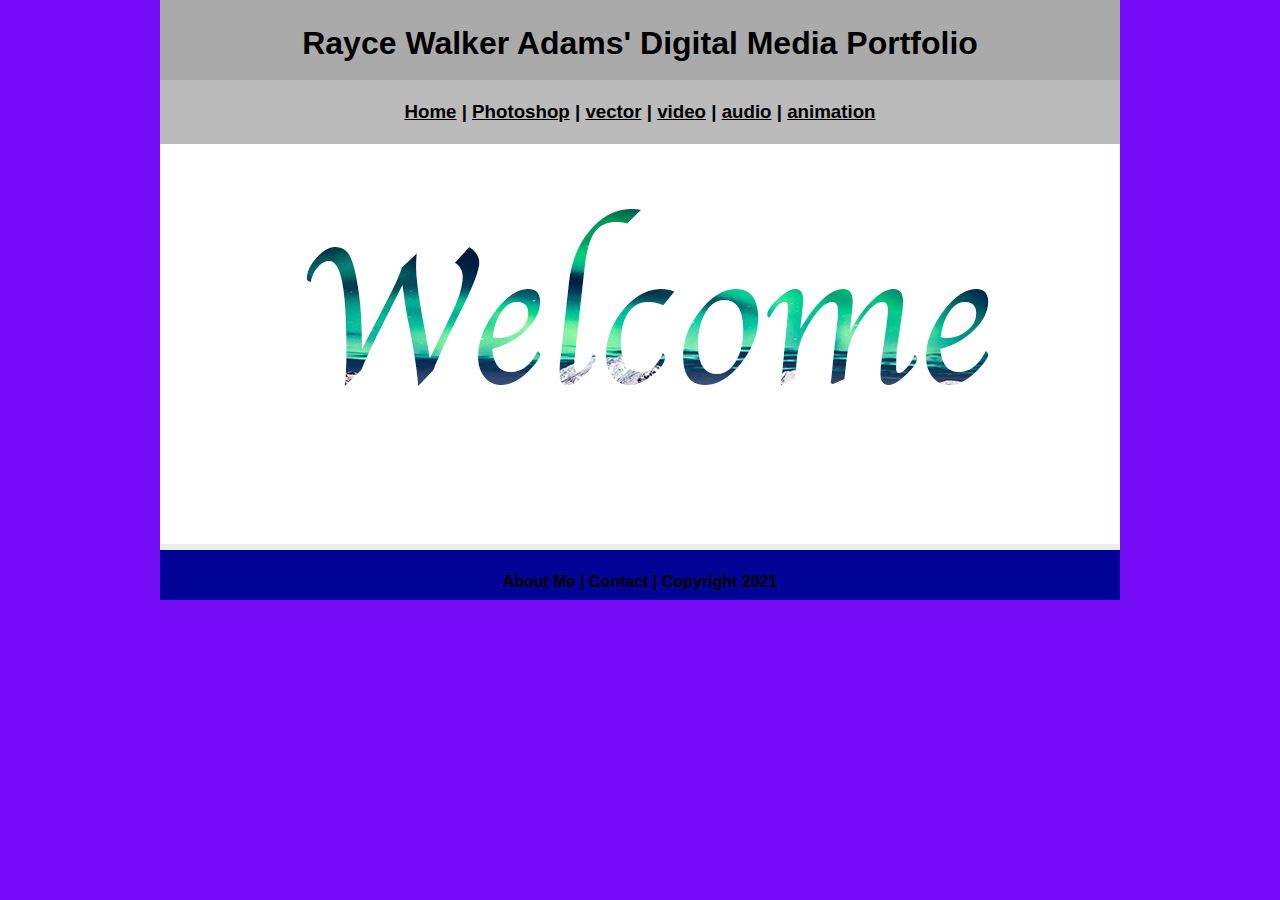
<file: index.html>
<!DOCTYPE html>
<html class="homePage">
<head>
	<!-- This is a comment! Text here will be ignored by the browser. -->
	<meta charset="UTF-8">
	<title>My Portfolio</title>
	<link href="myCSS.css" rel="stylesheet" type="text/css">
</head>
<body>
<div class="container">
  <div class="header">
  	<h1>Rayce Walker Adams' Digital Media Portfolio</h1>
  </div>
  <div class="nav">
    <h3><a href="index.html">Home</a> | <a href="raster/index.html">Photoshop</a> | <a href="vector/index.html">vector</a> | <a href="video/index.html">video</a> | <a href="audio/index.html">audio</a> | <a href="animation/index.html">animation</a>
  </div>
  <div class="content">
	  <img src="raster/welcome.jpg" alt="welcome"width="960">
	  </div>
  <div class="footer">
    <h4>About Me | Contact | Copyright 2021</h4>
  </div>
</div>
</body>
</html>
</file>
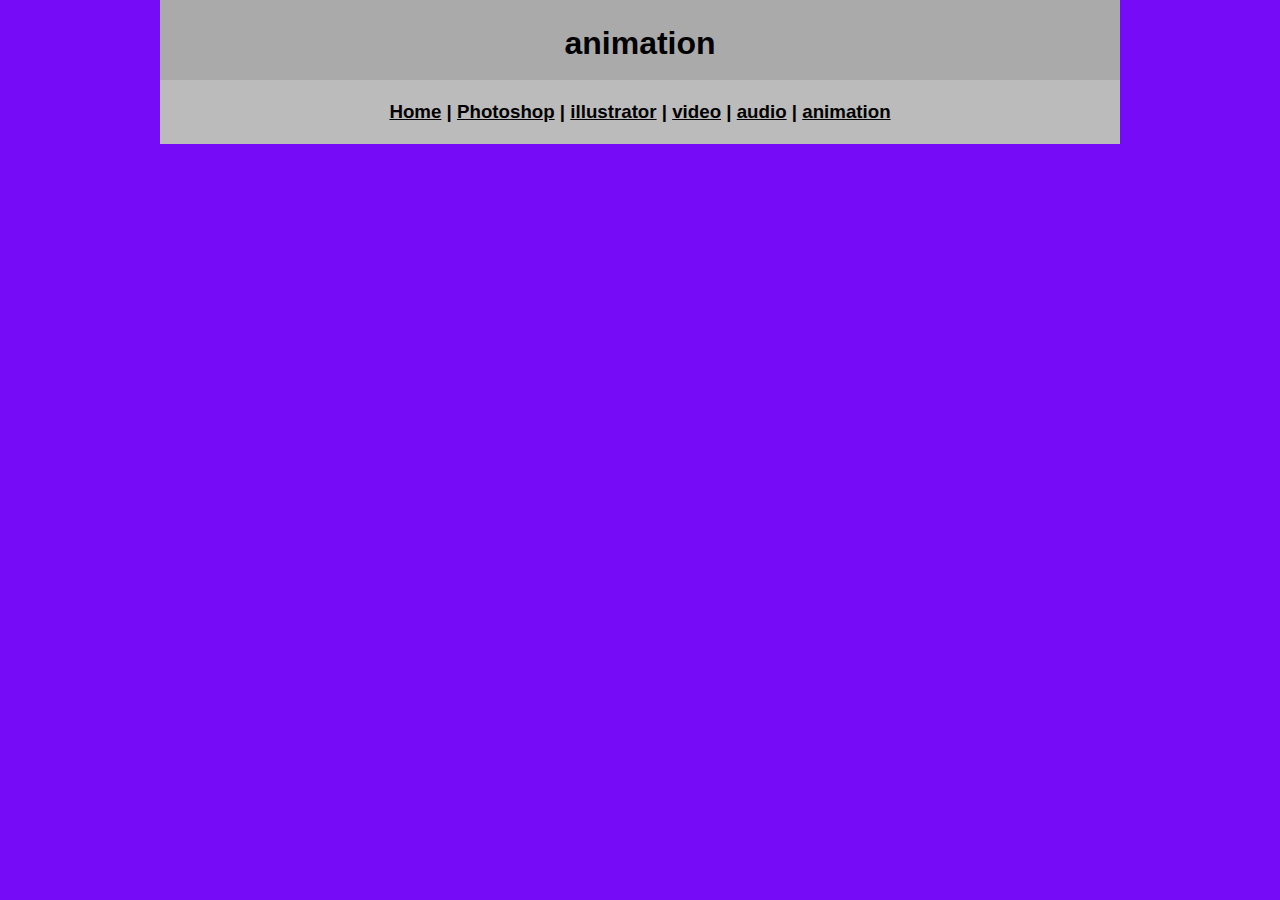
<file: animation/index.html>
<!DOCTYPE html>
<html class="homePage">
<head>
	<!-- This is a comment! Text here will be ignored by the browser. -->
	<meta charset="UTF-8">
	<title>animation</title>
	<link href="../myCSS.css" rel="stylesheet" type="text/css">
</head>
<body>
<div class="container">
  <div class="header">
  	<h1>animation</h1>
  </div>
  <div class="nav">
    <h3><a href="../index.html">Home</a> | <a href="../raster/index.html">Photoshop</a> | <a href="../vector/index.html">illustrator</a> | <a href="../video/index.html">video</a> | <a href="../audio/index.html">audio</a> | <a href="animation/index.html">animation</a>
  </div>
  <div class="content">
	  </div>
	  <video width="320" height="240" autoplay>
 	 <source src="30secfinal.fla" type="annimation/fla">
 	 <source src="30secfinal.ogg" type="annimation/ogg">
		  <video width="320" height="240" autoplay>
	  <source src="walkecylce-1.fla" type="annimation/fla">
	  <source src="walkcycle-1.ogg" type="annimation/ogg">
  <div class="footer">
    <h4>About Me | Contact | Copyright 2021</h4>
  </div>
</div>
</body>
</html>
</file>
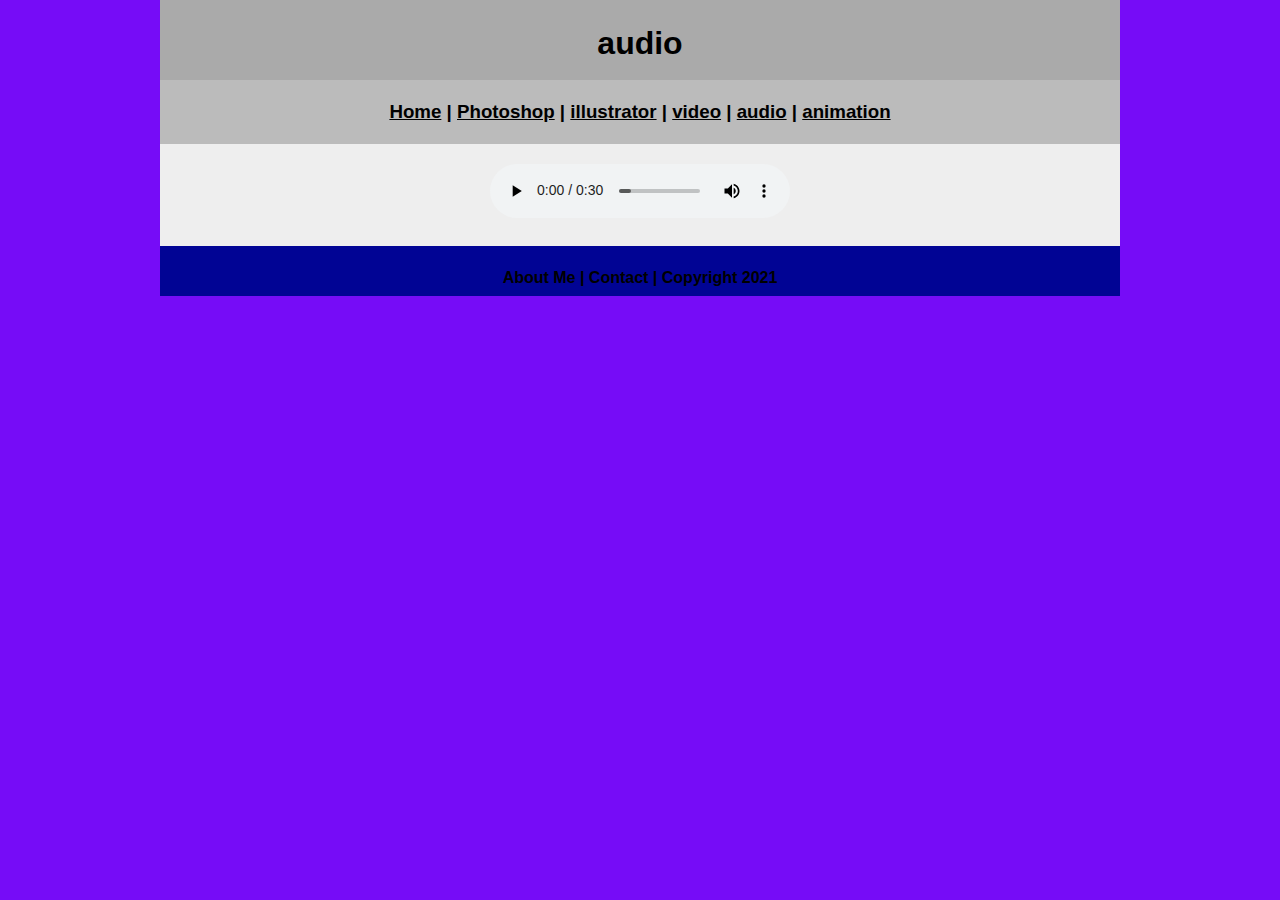
<file: audio/index.html>
<!DOCTYPE html>
<html class="homePage">
<head>
	<!-- This is a comment! Text here will be ignored by the browser. -->
	<meta charset="UTF-8">
	<title>audio</title>
	<link href="../myCSS.css" rel="stylesheet" type="text/css">
</head>
<body>
<div class="container">
  <div class="header">
  	<h1>audio</h1>
  </div>
  <div class="nav">
    <h3><a href="../index.html">Home</a> | <a href="../raster/index.html">Photoshop</a> | <a href="../vector/index.html">illustrator</a> | <a href="../video/index.html">video</a> | <a href="audio/index.html">audio</a> | <a href="../animation/index.html">animation</a>
  </div>
  <div class="content">
	  <h2 30 second commercial </h3>
	 <audio controls>
  	<source src="TrippleLight.mp3" type="audio/ogg">
 	 <source src="TrippleLight.mp3" type="audio/mpeg">
	<source src="WW2.mp3" type="audio/ogg">
 	 <source src="WW2.mp3" type="audio/mpeg">
	<source src="startofday.mp3" type="audio/ogg">
 	 <source src="startofday.mp3" type="audio/mpeg">
	</audio>
	</div>
  <div class="footer">
    <h4>About Me | Contact | Copyright 2021</h4>
  </div>
</div>
</body>
</html>
</file>
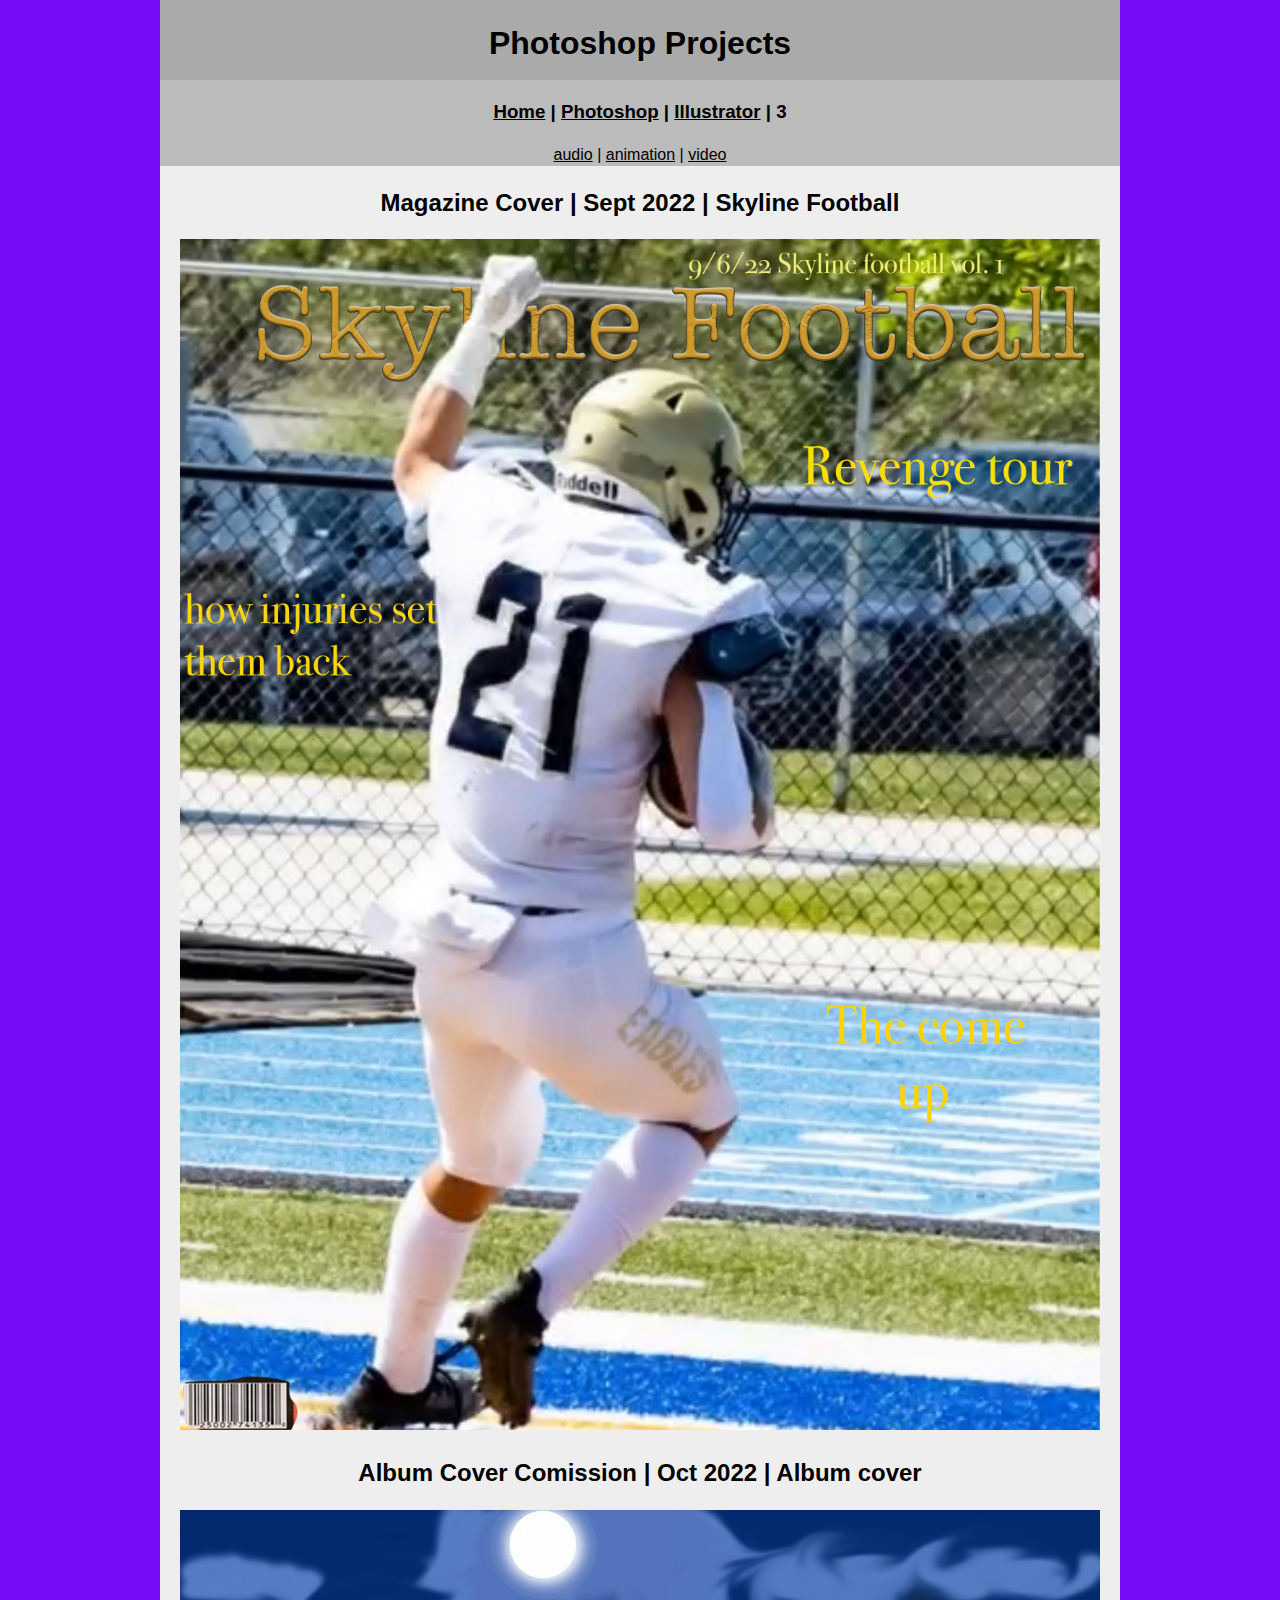
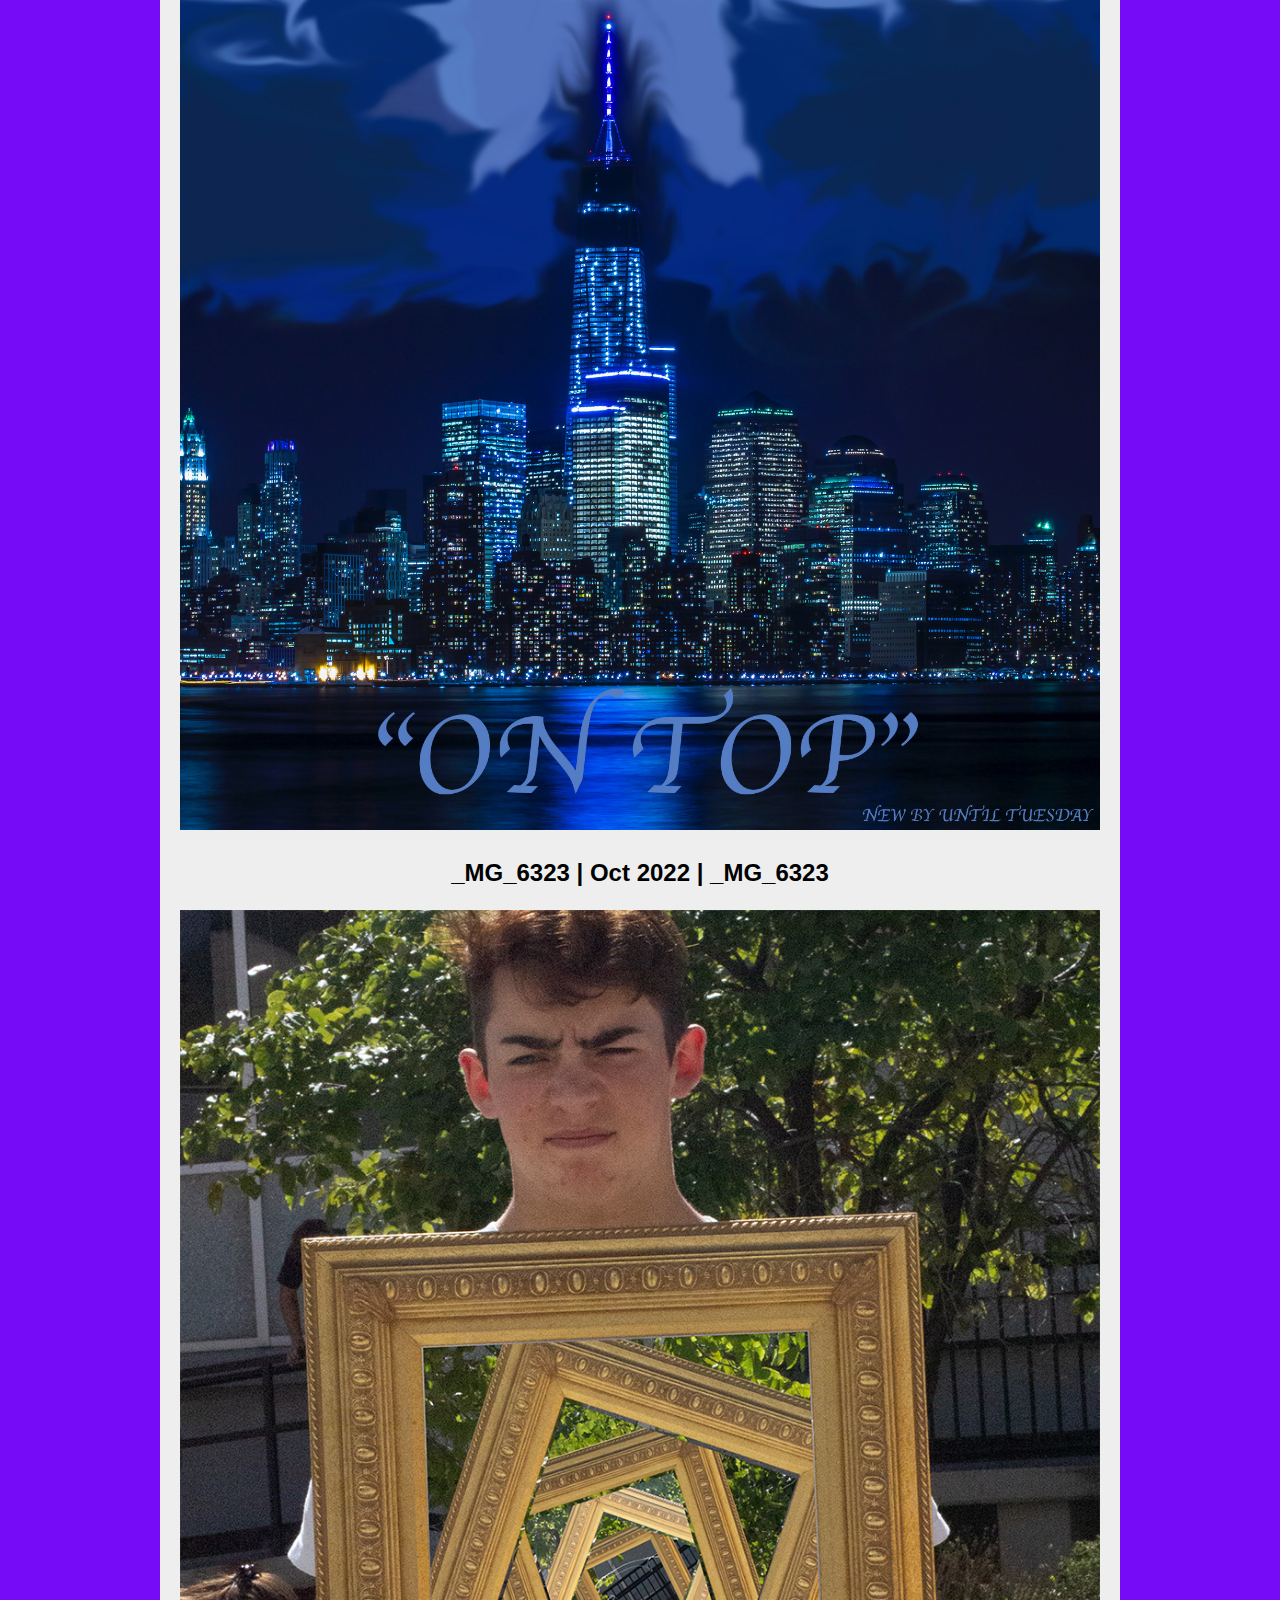
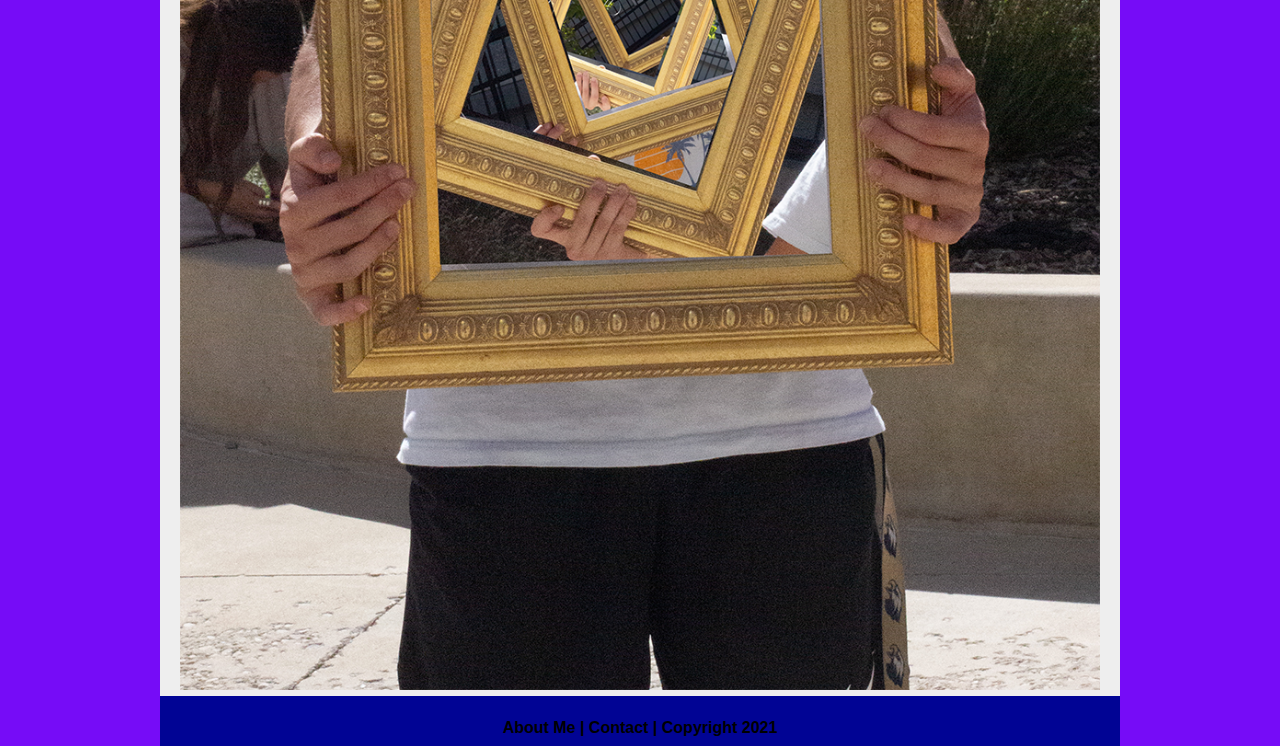
<file: raster/index.html>
<!DOCTYPE html>
<html class="homePage">
<head>
	<!-- This is a comment! Text here will be ignored by the browser. -->
	<meta charset="UTF-8">
	<title>Photoshop Projects</title>
	<link href="../myCSS.css" rel="stylesheet" type="text/css">
</head>
<body>
<div class="container">
  <div class="header">
  	<h1>Photoshop Projects</h1>
  </div>
  <div class="nav">
    <h3> <a href="../index.html">Home</a> | <a href="raster/index.html">Photoshop</a> | <a href="../vector/index.html">Illustrator</a> | 3</h3> <a href="../audio/index.html">audio</a> | <a href="../animation/index.html">animation</a> | <a href="../video/index.html">video</a>
  </div>
  <div class="content">
	   <h2>Magazine Cover | Sept 2022 | Skyline Football </h2>
	  <img src="SkylineFootball.jpg" alt="Skyline Football "width="920">
	   <h2>Album Cover Comission | Oct 2022 | Album cover </h2>
	  <img src="album cover commision-jpg.jpg" alt="Album cover "width="920">
	   <h2>_MG_6323 | Oct 2022 | _MG_6323 </h2>
	  <img src="frames.png" alt="frames "width="920">
	  </div>
  <div class="footer">
    <h4>About Me | Contact | Copyright 2021</h4>
  </div>
</div>
</body>
</html>
</file>
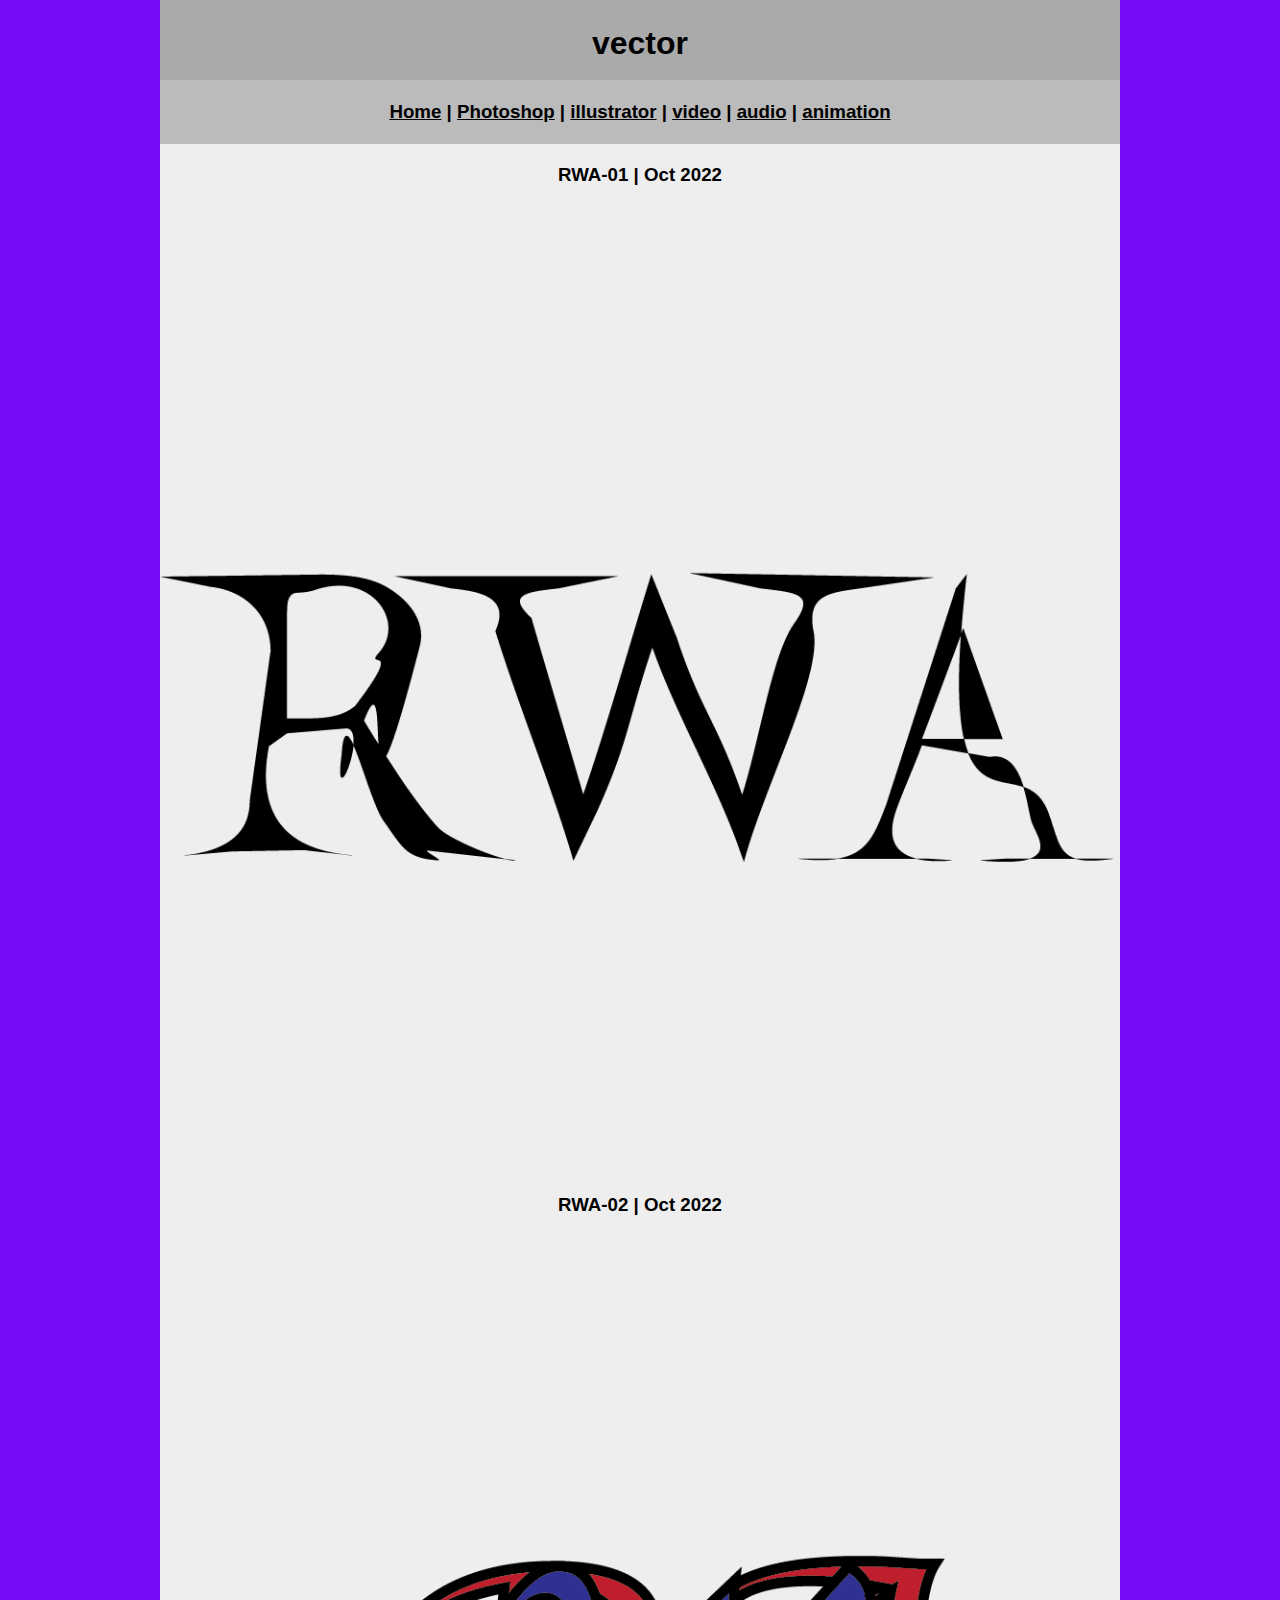
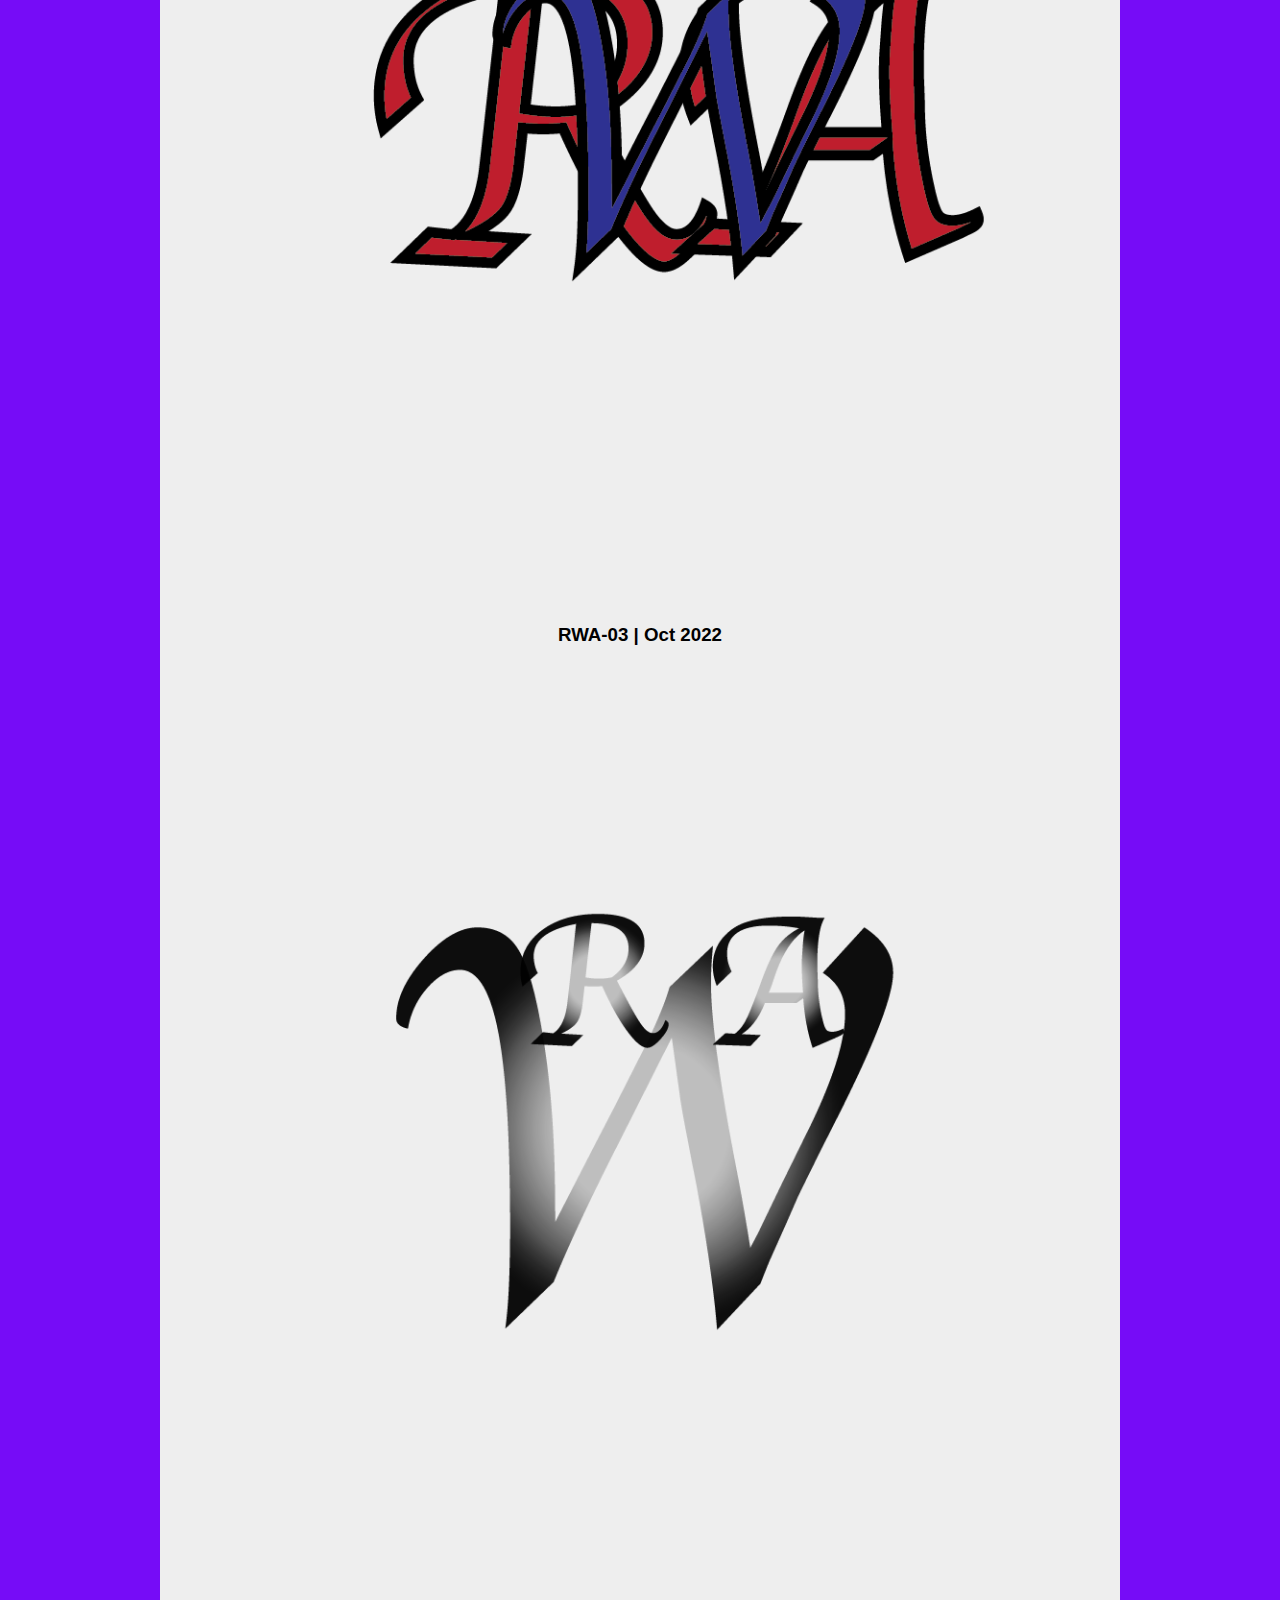
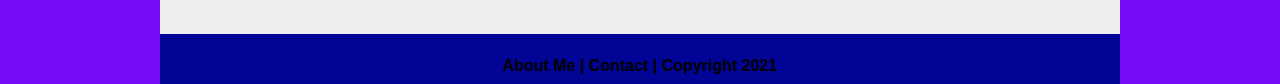
<file: vector/index.html>
<!DOCTYPE html>
<html class="homePage">
<head>
	<!-- This is a comment! Text here will be ignored by the browser. -->
	<meta charset="UTF-8">
	<title>vector</title>
	<link href="../myCSS.css" rel="stylesheet" type="text/css">
</head>
<body>
<div class="container">
  <div class="header">
  	<h1>vector</h1>
  </div>
  <div class="nav">
    <h3><a href="../index.html">Home</a> | <a href="../raster/index.html">Photoshop</a> | <a href="vector/index.html">illustrator</a> | <a href="../video/index.html">video</a> | <a href="../audio/index.html">audio</a> | <a href="../animation/index.html">animation</a>
  </div>
  <div class="content">
	   <h3> RWA-01 | Oct 2022</h3>
	  <img src="RWA-01.png" alt="RWA-01"width="960">
	   <h3> RWA-02 | Oct 2022</h3>
	  <img src="RWA-02.png" alt="RWA-02"width="960">
	   <h3> RWA-03 | Oct 2022</h3>
	  <img src="RWA-04.png" alt="RWA-04"width="960">
	  </div>
  <div class="footer">
    <h4>About Me | Contact | Copyright 2021</h4>
  </div>
</div>
</body>
</html>
</file>
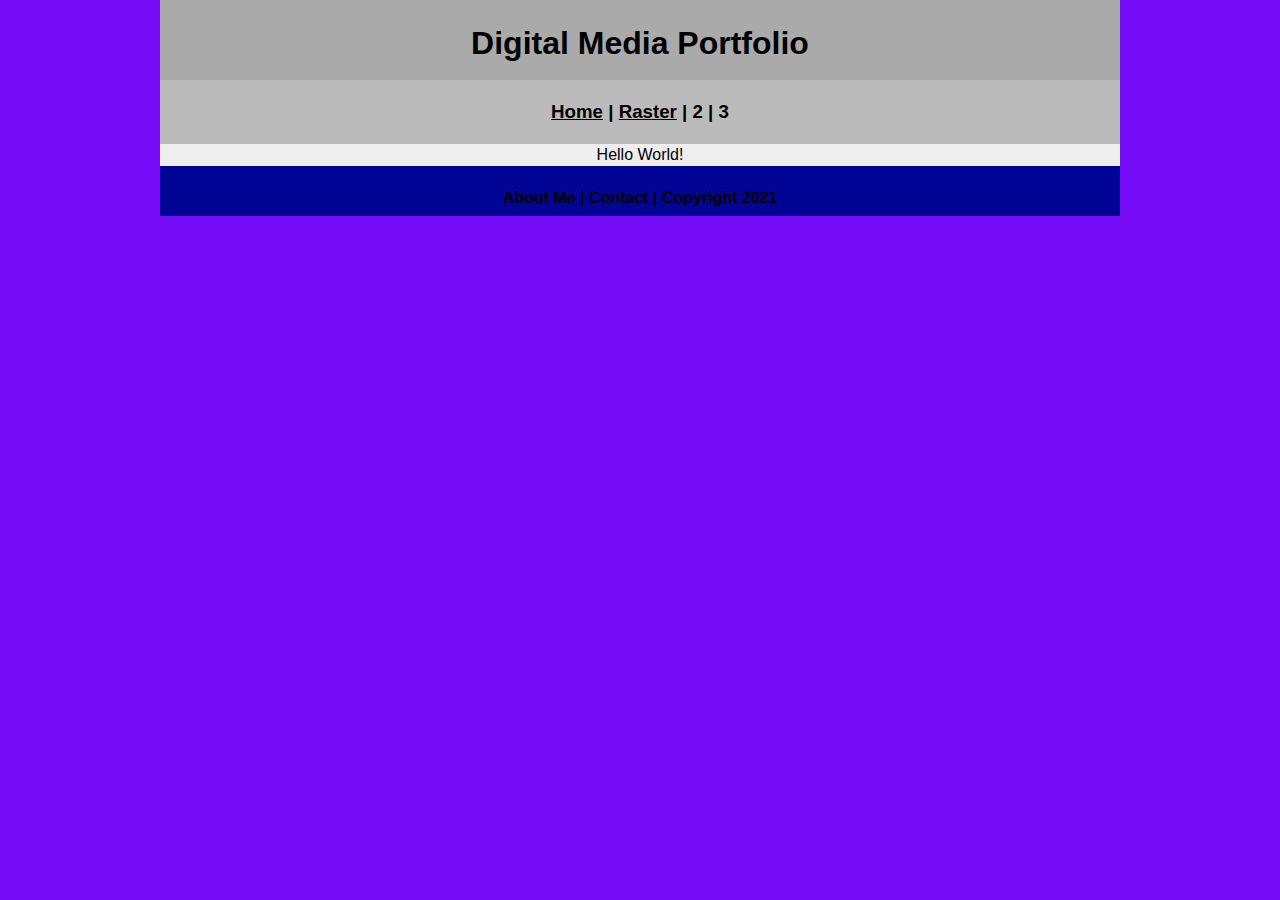
<file: index (1).html>
<!DOCTYPE html>
<html class="homePage">
<head>
	<!-- This is a comment! Text here will be ignored by the browser. -->
	<meta charset="UTF-8">
	<title>My Portfolio</title>
	<link href="myCSS.css" rel="stylesheet" type="text/css">
</head>
<body>
<div class="container">
  <div class="header">
  	<h1>Digital Media Portfolio</h1>
  </div>
  <div class="nav">
    <h3><a href="index.html">Home</a> | <a href="raster/index.html">Raster</a> | 2 | 3</h3>
  </div>
  <div class="content">Hello World!</div>
  <div class="footer">
    <h4>About Me | Contact | Copyright 2021</h4>
  </div>
</div>
</body>
</html>
</file>
<file: myCSS.css>
@charset "UTF-8";
/* This is a comment! Text here will be ignored by the browser. */
body {
	margin: 0 auto;
	 font: 100%/1.4 Verdana, Arial, Helvetica, sans-serif; 
}
.homePage {
	background: #760CF7;
}
.container {
	width: 960px;
	margin: 0 auto;
}
.header {
	background: #AAAAAA;
	text-align: center;
	margin: 0px;
	padding: 5;
	float: left;
	width: 100%;
	height: 80px;
	
}
.nav {
	background: #BBBBBB;
	margin: 0px;
	padding: 5;
	float: left;
	width: 100%;
	text-align: center;
}
.content {
	background: #EEEEEE;
	margin: 0px;
	float: left;
	width: 100%;
	text-align: center;
}
.footer {
	background: #010494;
	margin: 0px;
	float: left;
	width: 100%;
	height: 50px;
	text-align: center;
}
a:link {
     color: #000000;
}
a:visited {
     color: #000;
}
a:hover, a:active, a:focus { 
     text-decoration: underline;
}
</file>
